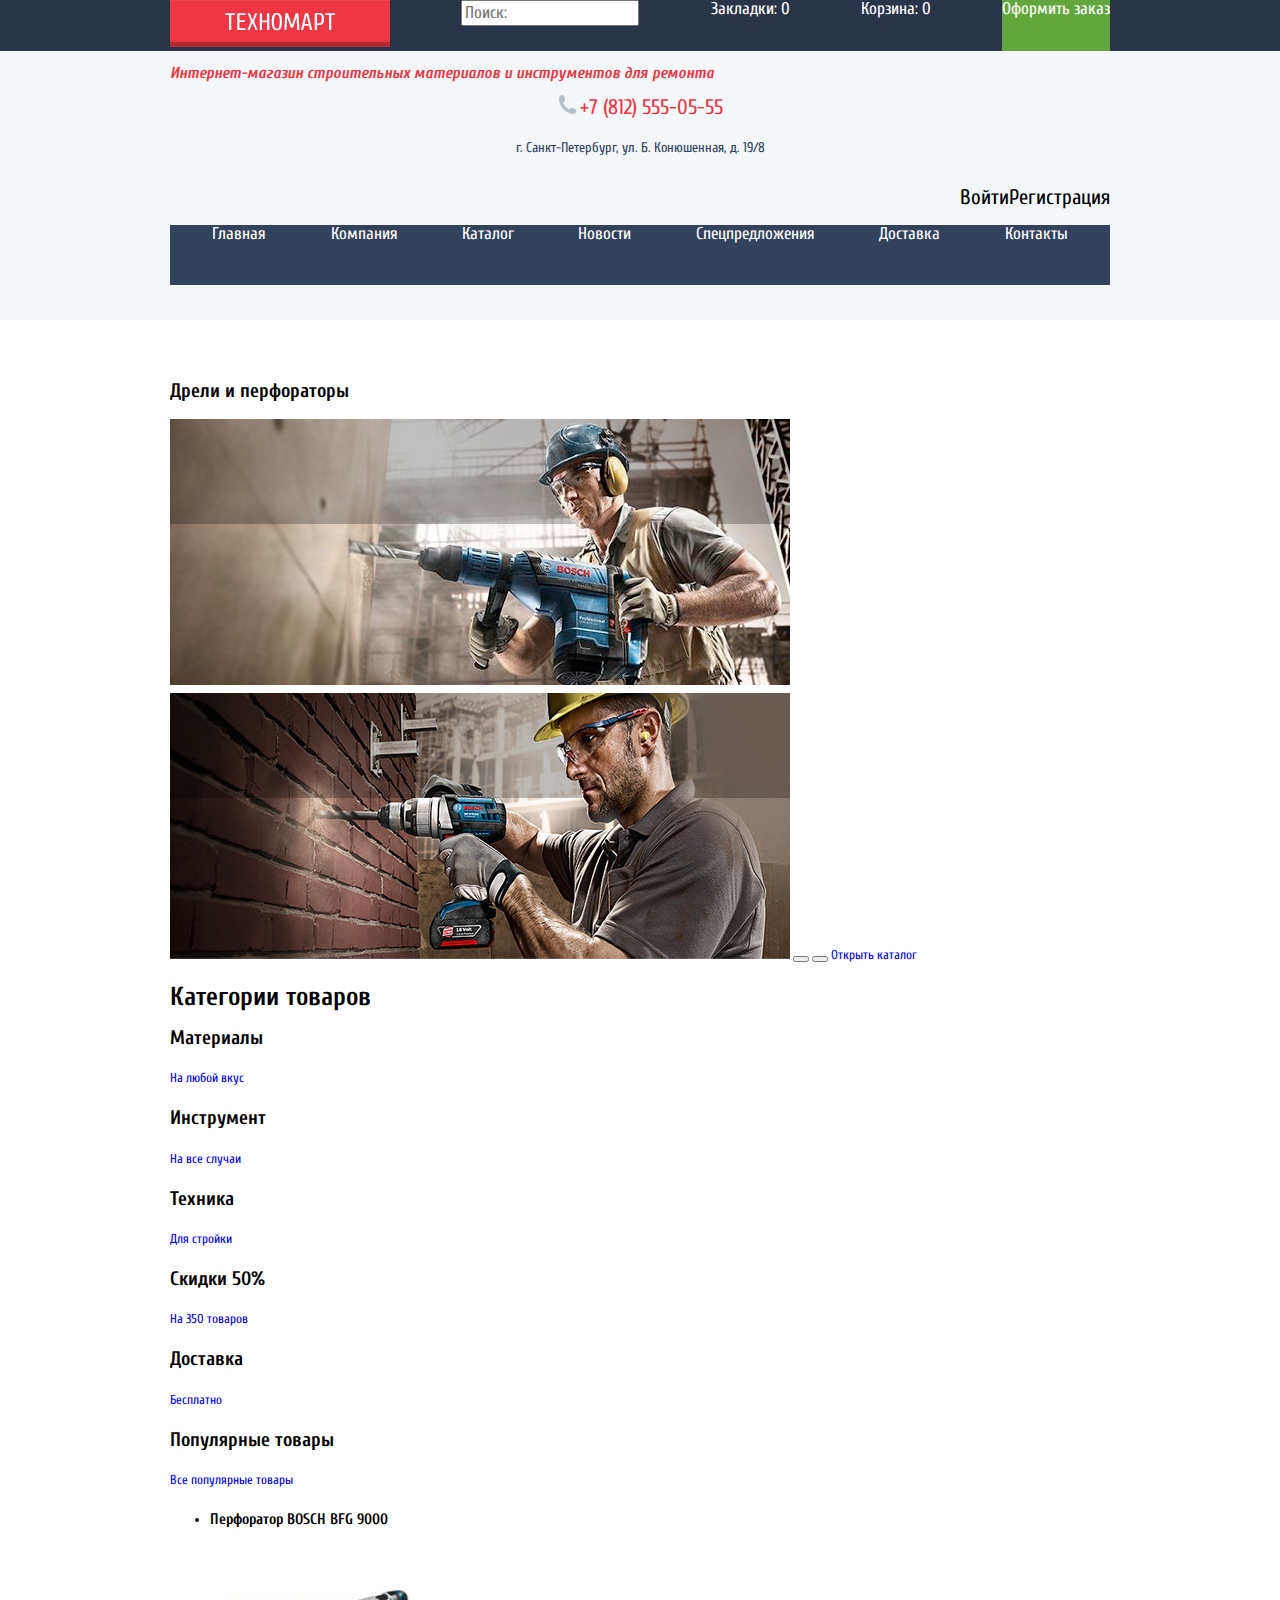
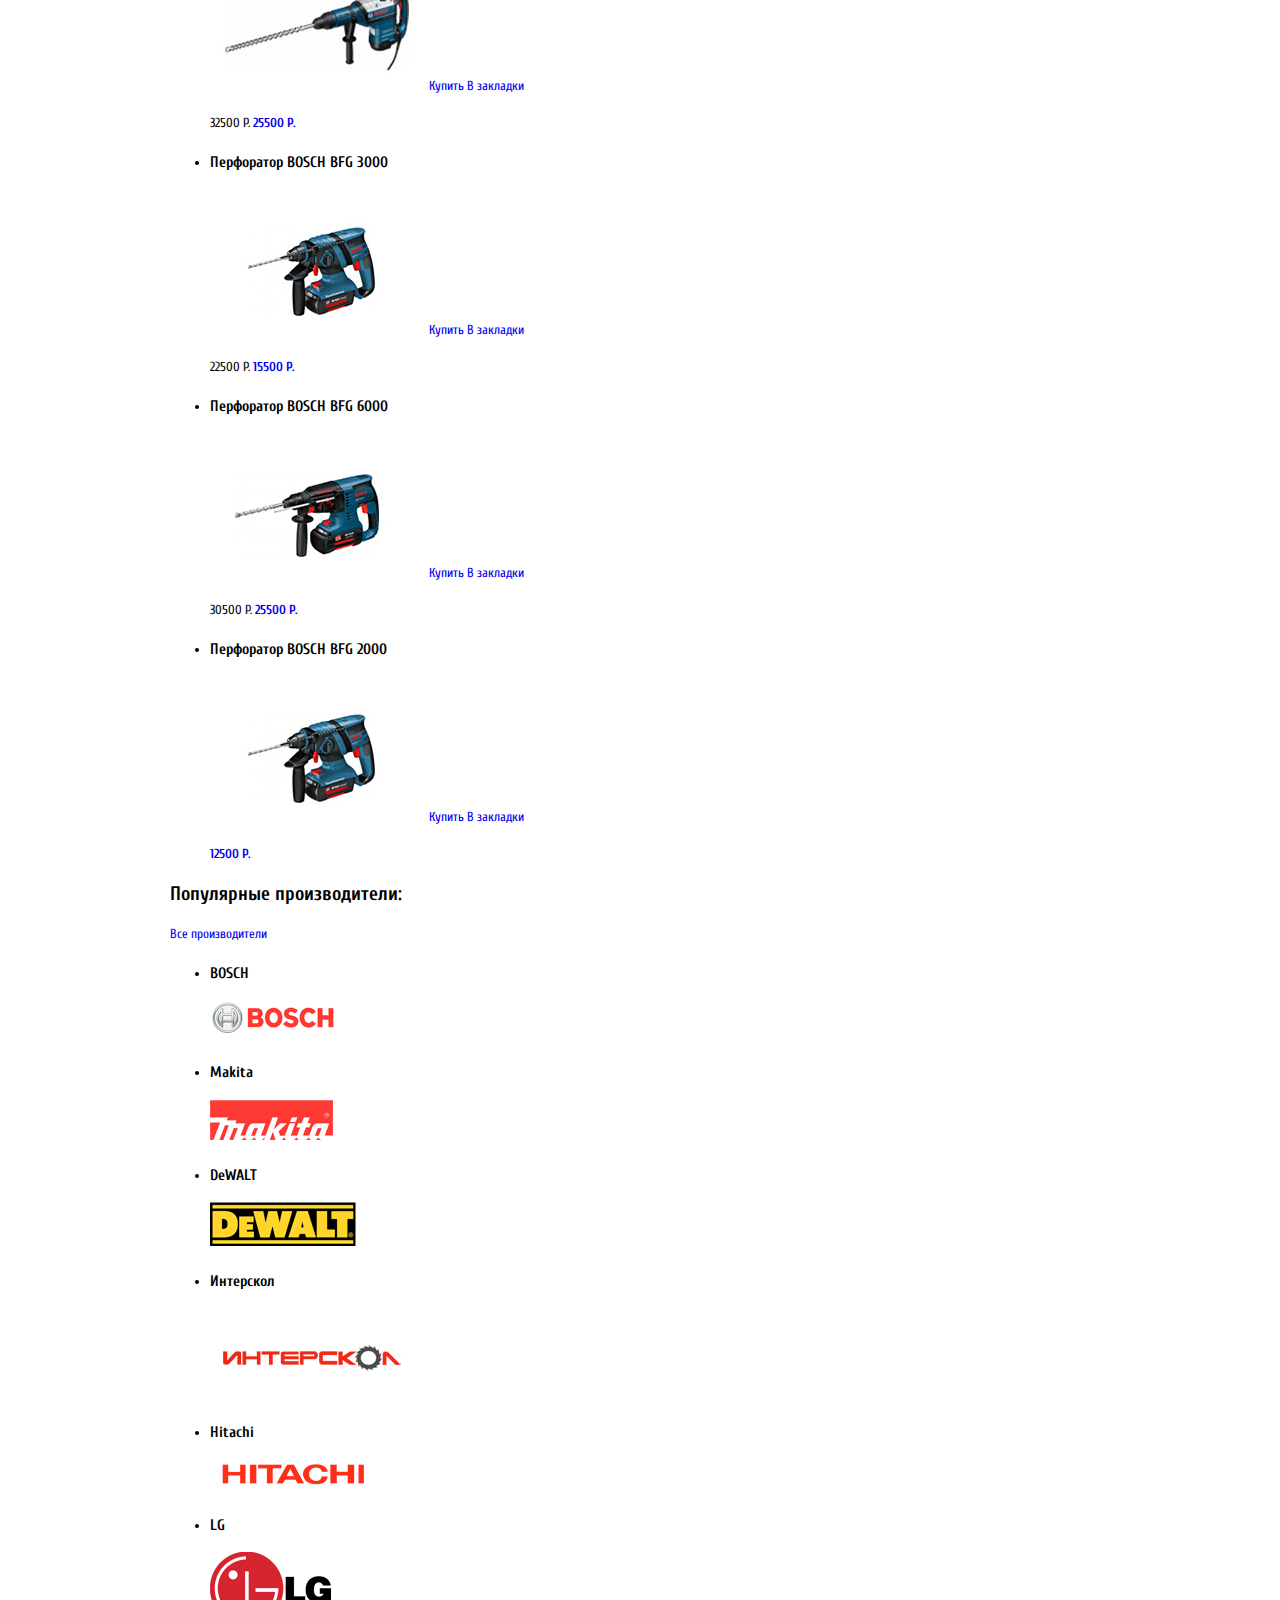
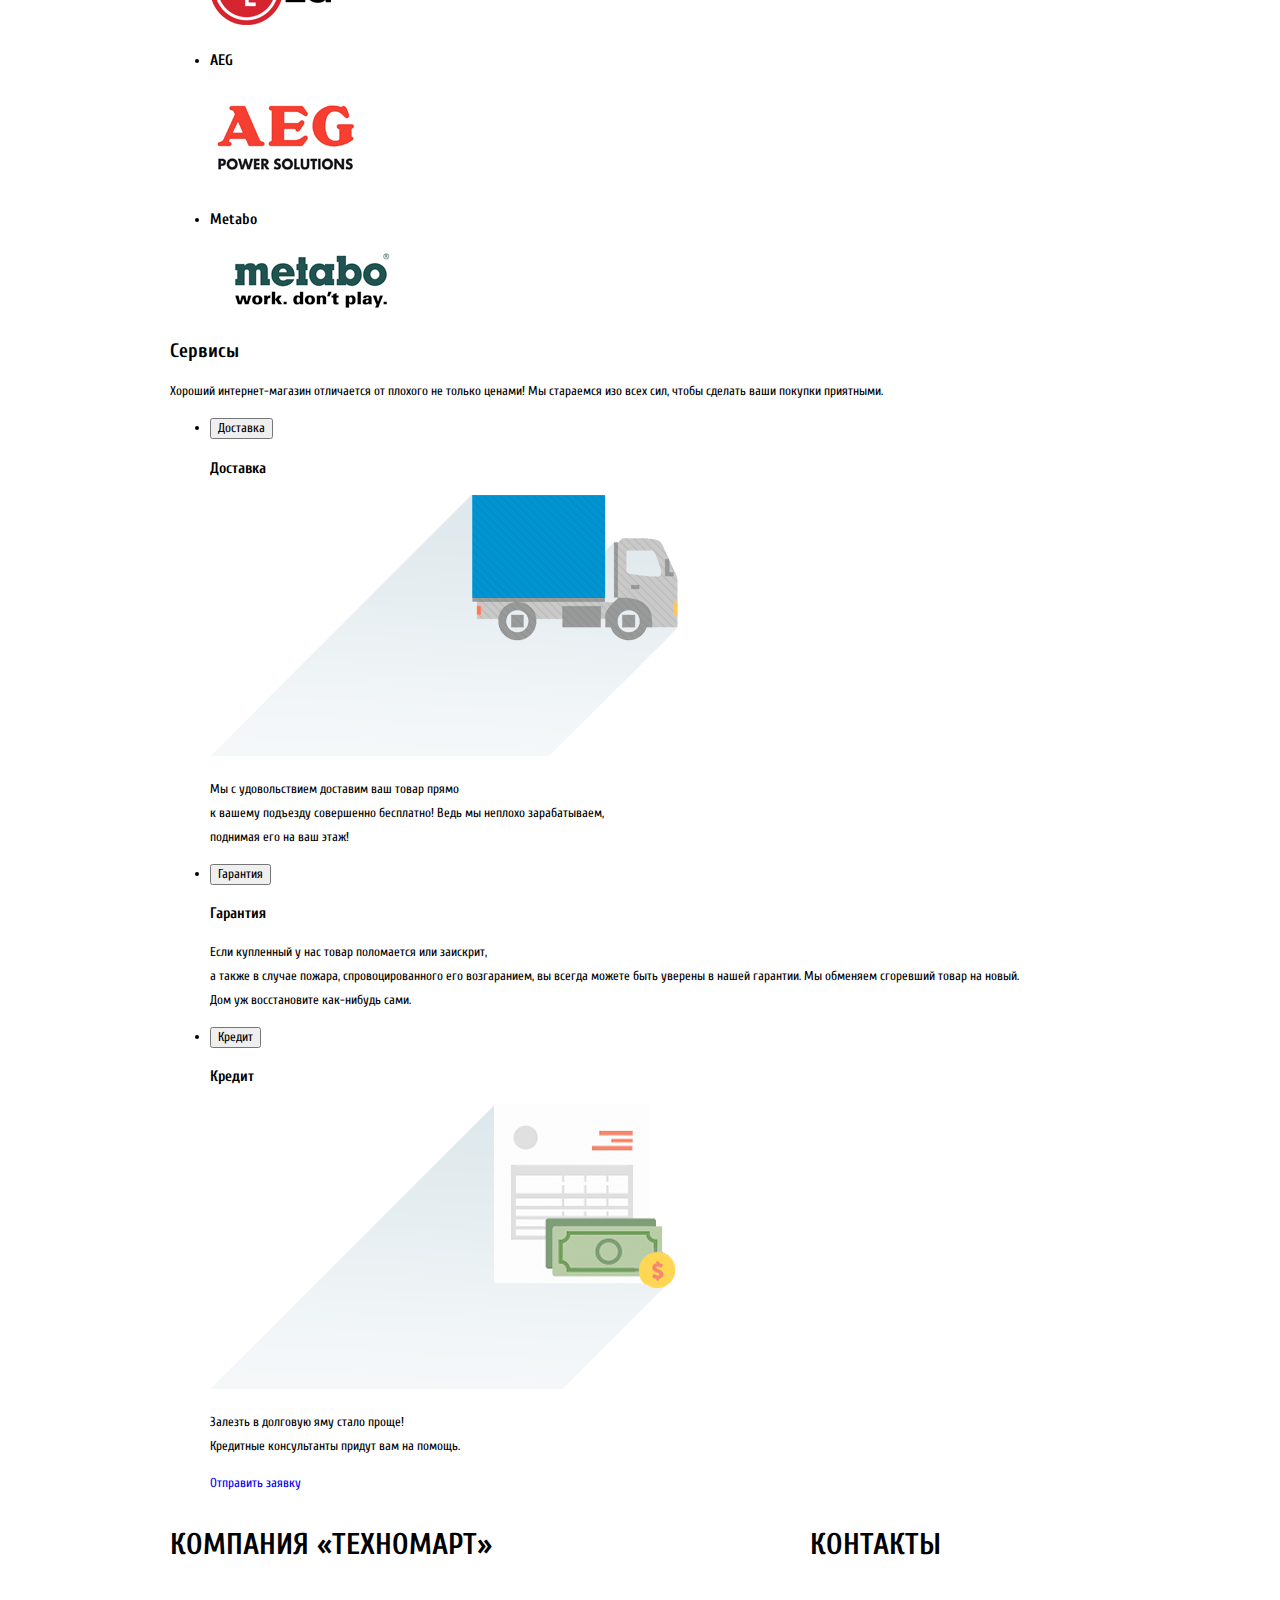
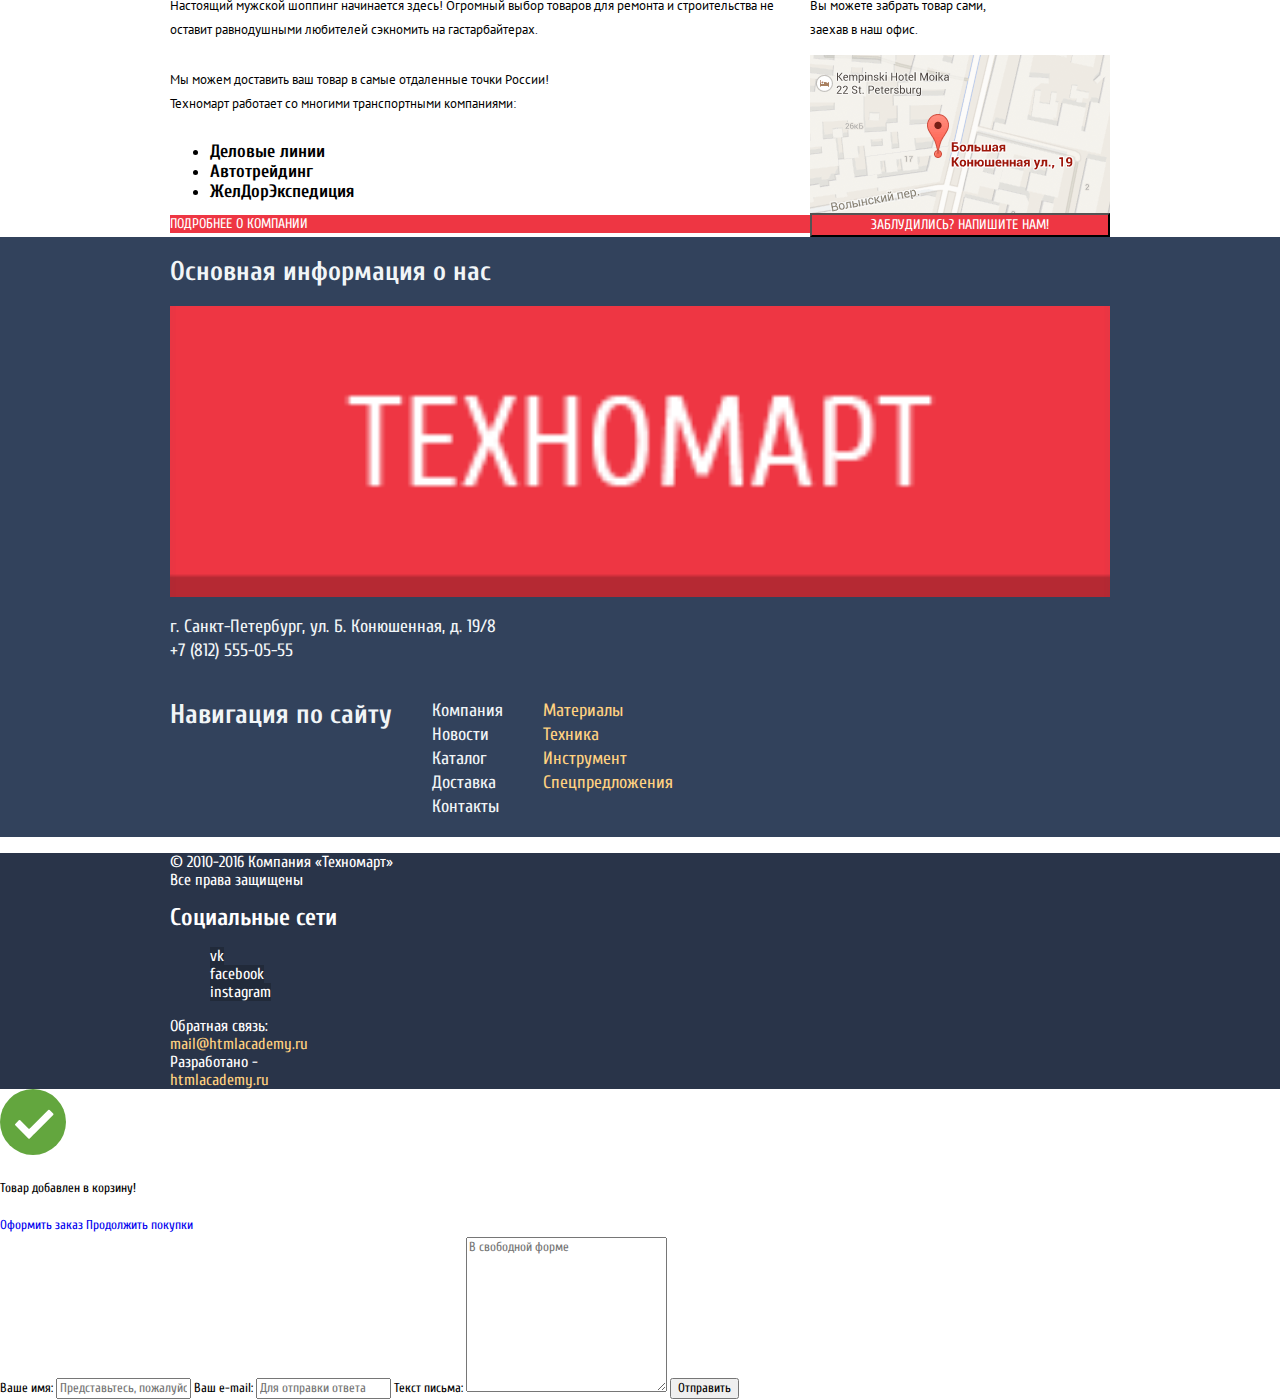
<file: index.html>
<!DOCTYPE html>
<html lang="ru">
  <head>
    <meta charset="utf-8">
    <title>Техномарт-строй магазин</title>
    <link href="https://fonts.googleapis.com/css?family=Cuprum:400,400i,700|PT+Sans:400,700&amp;subset=cyrillic" rel="stylesheet">
    <link href="css/normalize.css" rel="stylesheet">
    <link href="css/style.css" rel="stylesheet">
  </head>
  <body>
    <header class="main-header">
      <nav class="main-navigation">
        <div class="order-navigation-wrapper">
          <div class="container">
            <div class="order-navigation">
              <a class="main-header-logo">
                <img src="img/header-logo.jpg" alt="Логотип строй магазина «Техномарт»">
              </a>
              <div class="search">
                <form action="https://echo.htmlacademy.ru" method="get">
                  <input class="entry-field" type="search" name="search" placeholder="Поиск:" aria-label="Поиск по сайту">
                </form>
              </div>
              <a class="bookmarks" href="#bookmarks">Закладки: 0</a>
              <a class="basket empty-basket" href="#basket">Корзина: 0</a>
              <a class="checkout-open" href="#checkout">Оформить заказ</a>
            </div>
          </div>
        </div>
        <section class="user-navigation container">
          <h1 class="index-page-title">Интернет-магазин строительных материалов и инструментов для ремонта</h1>
          <div class="phone-number">
            <img src="img/icon-phone.svg" alt="Картинка телефона">
            <span class="tel">+7 (812) 555-05-55</span>
          </div>
          <p class="header-contacts">
            г. Санкт-Петербург, ул. Б. Конюшенная, д. 19/8
          </p>
          <ul class="login-form" aria-label="Ссылки для входа и регистрации">
            <li><a class="login" href="#login">Войти</a></li>
            <li><a class="registration" href="#registration">Регистрация</a></li>
          </ul>
        </section>
        <ul class="site-navigation container">
          <li><a href="index.html">Главная</a></li>
          <li><a href="company.html">Компания</a></li>
          <li><a href="catalog.html">Каталог</a></li>
          <li><a href="news.html">Новости</a></li>
          <li><a href="special-offers.html">Спецпредложения</a></li>
          <li><a href="delivery.html">Доставка</a></li>
          <li><a href="contacts.html">Контакты</a></li>
        </ul>
      </nav>
    </header>

    <main class="main-content-index container">
      <article class="drills-and-perforators">
        <h2 class="visually-hidden">Дрели и перфораторы</h2>
        <img src="img/slider1.jpg" alt="Фото с перфоратором">
        <img src="img/slider2.jpg" alt="Фото с дрелью">
        <button type="button" class="article-button article-button-next visually-hidden" aria-label="Следующий слайд"></button>
        <button type="button" class="article-button article-button-back visually-hidden" aria-label="Предыдущий слайд"></button>
        <a class="slider-to-catalog" href="catalog.html" aria-label="Ссылка для перехода в каталог">Открыть каталог</a>
      </article>
      <section class="categories">
        <h1 class="visually-hidden">Категории товаров</h1>
        <div class="materials new-category">
          <h2>Материалы</h2>
          <a class="link-to-materials" href="materials.html" aria-label="Ссылка на материалы">На любой вкус</a>
        </div>
        <div class="instruments">
          <h2>Инструмент</h2>
          <a class="link-to-instruments" href="instruments.html" aria-label="Ссылка на инструменты">На все случаи</a>
        </div>
        <div class="equipment">
          <h2>Техника</h2>
          <a class="link-to-equipment" href="equipment.html" aria-label="Ссылка на оборудование">Для стройки</a>
        </div>
        <div class="discounts">
          <h2>Скидки 50%</h2>
          <a class="link-to-discounts" href="discounts.html" aria-label="Ссылка на технику">На 350 товаров</a>
        </div>
        <div class="delivery">
          <h2>Доставка</h2>
          <a class="link-to-delivery" href="delivery.html" aria-label="Ссылка для доставки">Бесплатно</a>
        </div>
      </section>

      <section class="popular-goods">
        <h2>Популярные товары</h2>
        <a class="all-popular-goods" href="#popular-goods">Все популярные товары</a>
        <ul class="goods-list">
          <li class="goods-item">
            <h3>Перфоратор BOSCH BFG 9000</h3>
            <img src="img/bfg9000.jpg" alt="BFG 9000">
            <a class="to-basket" href="#buy">Купить</a>
            <a class="to-bookmarks" href="#bookmarks">В закладки</a>
            <p class="product-price">
              <span class="old-price">32500 Р.</span>
              <a class="buy-bfg9000" href="#bfg9000"><b>25500 Р.</b></a>
            </p>
          </li>
          <li class="goods-item">
            <h3>Перфоратор BOSCH BFG 3000</h3>
            <img src="img/bfg3000.jpg" alt="BFG 3000">
            <a class="to-basket" href="#buy">Купить</a>
            <a class="to-bookmarks" href="#bookmarks">В закладки</a>
            <p class="product-price">
              <span class="old-price">22500 Р.</span>
              <a class="buy-bfg3000" href="#bfg3000"><b>15500 Р.</b></a>
            </p>
          </li>
          <li class="goods-item">
            <h3>Перфоратор BOSCH BFG 6000</h3>
            <img src="img/bfg6000.jpg" alt="BFG 6000">
            <a class="to-basket" href="#buy">Купить</a>
            <a class="to-bookmarks" href="#bookmarks">В закладки</a>
            <p class="product-price">
              <span class="old-price">30500 Р.</span>
              <a class="buy-bfg6000" href="#bfg6000"><b>25500 Р.</b></a>
            </p>
          </li>
          <li class="goods-item new-item">
            <h3>Перфоратор BOSCH BFG 2000</h3>
            <img src="img/bfg2000.jpg" alt="BFG 2000">
            <a class="to-basket" href="#buy">Купить</a>
            <a class="to-bookmarks" href="#bookmarks">В закладки</a>
            <p class="product-price">
              <a class="buy-bfg2000" href="#bfg2000"><b>12500 Р.</b></a>
            </p>
          </li>
        </ul>
      </section>

      <section class="popular-firms">
        <h2>Популярные производители:</h2>
        <a class="all-firms" href="#popular-firms">Все производители</a>
        <ul class="popular-firms-list">
          <li class="popular-firms-item">
            <h3 class="visually-hidden">BOSCH</h3>
            <a href="#bosch">
              <img src="img/bosch.png" alt="bosch">
            </a>
          </li>
          <li class="popular-firms-item">
            <h3 class="visually-hidden">Makita</h3>
            <a href="#makita">
              <img src="img/Makita.png" alt="makita">
            </a>
          </li>
          <li class="popular-firms-item">
            <h3 class="visually-hidden">DeWALT</h3>
            <a href="#dewalt">
              <img src="img/DeWALT.png" alt="dewalt">
            </a>
          </li>
          <li class="popular-firms-item">
            <h3 class="visually-hidden">Интерскол</h3>
            <a href="#interscol">
              <img src="img/interscol.png" alt="interscol">
            </a>
          </li>
          <li class="popular-firms-item">
            <h3 class="visually-hidden">Hitachi</h3>
            <a href="#hitachi">
              <img src="img/Hitachi.png" alt="hitachi">
            </a>
          </li>
          <li class="popular-firms-item">
            <h3 class="visually-hidden">LG</h3>
            <a href="#lg">
              <img src="img/LG.png" alt="lg">
            </a>
          </li>
          <li class="popular-firms-item">
            <h3 class="visually-hidden">AEG</h3>
            <a href="#aeg">
              <img src="img/AEG.png" alt="aeg">
            </a>
          </li>
          <li class="popular-firms-item">
            <h3 class="visually-hidden">Metabo</h3>
            <a href="#metabo">
              <img src="img/Metabo.png" alt="metabo">
            </a>
          </li>
        </ul>
      </section>

      <section class="services">
        <h2>Сервисы</h2>
        <p>Хороший интернет-магазин отличается от плохого не только ценами!
          Мы стараемся изо всех сил, чтобы сделать ваши покупки приятными.
        </p>
        <ul class="service-list">
          <li>
            <button type="button" class="service-button button-for-delivery">Доставка</button>
            <h3>Доставка</h3>
            <img src="img/car.png" alt="delivery">
            <p>Мы с удовольствием доставим ваш товар прямо<br>
              к вашему подъезду совершенно бесплатно!
              Ведь мы неплохо зарабатываем,<br>
              поднимая его на ваш этаж!
            </p>
          </li>
          <li>
            <button type="button" class="service-button button-for-warranty">Гарантия</button>
            <h3>Гарантия</h3>
            <p>Если купленный у нас товар поломается или заискрит,<br>
              а также в случае пожара, спровоцированного его возгаранием,
              вы всегда можете быть уверены в нашей гарантии.
              Мы обменяем сгоревший товар на новый.<br>
              Дом уж восстановите как-нибудь сами.
            </p>
          </li>
          <li>
            <button type="button" class="service-button button-for-credit">Кредит</button>
            <h3>Кредит</h3>
            <img src="img/dollar.png" alt="credit">
            <p>Залезть в долговую яму стало проще!<br>
              Кредитные консультанты придут вам на помощь.
            </p>
            <a class="credit-application" href="credit.html" aria-label="Заявка на кредит">Отправить заявку</a>
          </li>
        </ul>
      </section>
      <div class="grouper">
        <section class="contacts">
          <h2 class="contacts-caption">Контакты</h2>
          <p>Вы можете забрать товар сами,<br>
            заехав в наш офис.</p>
          <img src="img/map.png" alt="г. Санкт-Петербург, ул. Б. Конюшенная, д. 19/8">
          <button type="button" class="opening-window-button">Заблудились? Напишите нам!</button>
        </section>
        <article class="about-us">
          <h2 class="about-us-caption">Компания «Техномарт»</h2>
          <p>Настоящий мужской шоппинг начинается здесь! Огромный выбор товаров для ремонта и
            строительства не оставит равнодушными любителей сэкномить на гастарбайтерах.</p>
          <p>Мы можем доставить ваш товар в самые отдаленные точки России!<br>
            Техномарт работает со многими транспортными компаниями:</p>
          <ul class="transport-companies">
            <li class="transport-company">Деловые линии</li>
            <li class="transport-company">Автотрейдинг</li>
            <li class="transport-company">ЖелДорЭкспедиция</li>
          </ul>
          <a class="more-info-about-us" href="about-us.html">Подробнее о компании</a>
        </article>
      </div>
    </main>

    <footer class="main-footer">
      <div class="footer-top footer-top-wrapper">
        <div class="container">
          <section class="info">
            <h2 class="visually-hidden">Основная информация о нас</h2>
            <img src="img/footer-logo.png" alt="Логотип строй магазина «Техномарт»">
            <p class="footer-contacts">
              г. Санкт-Петербург, ул. Б. Конюшенная, д. 19/8<br>
              +7 (812) 555-05-55
            </p>
          </section>
          <section class="footer-navigation">
            <h2 class="visually-hidden">Навигация по сайту</h2>
            <ul class="footer-navigation-list-1">
              <li><a href="company.html">Компания</a></li>
              <li><a href="news.html">Новости</a></li>
              <li><a href="catalog.html">Каталог</a></li>
              <li><a href="delivery.html">Доставка</a></li>
              <li><a href="contacts.html">Контакты</a></li>
            </ul>
            <ul class="footer-navigation-list-2">
              <li><a href="materials.html">Материалы</a></li>
              <li><a href="equipment.html">Техника</a></li>
              <li><a href="instruments.html">Инструмент</a></li>
              <li><a href="special-offers.html">Спецпредложения</a></li>
            </ul>
          </section>
        </div>
      </div>
      <div class="footer-bottom footer-bottom-wrapper">
        <div class="container">
          <div class="copyright">
            <p>
              © 2010-2016 Компания «Техномарт»<br>
              Все права защищены
            </p>
          </div>
          <section class="social-networks">
            <h2 class="visually-hidden">Социальные сети</h2>
            <ul class="social-networks-list">
              <li><a class="vk" href="https://vk.com">vk</a></li>
              <li><a class="facebook" href="https://www.facebook.com">facebook</a></li>
              <li><a class="instagram" href="https://www.instagram.com/">instagram</a></li>
            </ul>
          </section>
          <div class="feedback">
            Обратная связь:<br>
            <a class="feedback-link" href="mail@htmlacademy.ru">mail@htmlacademy.ru</a>
          </div>
          <div class="developer">
            Разработано -<br>
            <a class="developer-link" href="https://htmlacademy.ru/intensive/htmlcss">htmlacademy.ru</a>
          </div>
        </div>
      </div>
    </footer>
    <!--Первый popup-->
    <div class="product-added">
      <img src="img/icon-mark.svg" alt="Изображение в виде галочки">
      <p>Товар добавлен в корзину!</p>
      <a class="checkout checkout-inside" href="#checkout">Оформить заказ</a>
      <a class="continue-shopping" href="index.html">Продолжить покупки</a>
    </div>
    <div>
    <!--Второй popup, с картой-->
    </div>
    <!--Третий popup-->
    <div class="contact-us">
      <form class="opening-window-form" method="post" action="https://echo.htmlacademy.ru">
        <label for="name-field">Ваше имя:</label>
        <input class="input-field" type="text" name="Имя клиента" id="name-field" placeholder="Представьтесь, пожалуйста">
        <label for="email-field">Ваш e-mail:</label>
        <input class="input-field" type="email" name="email" id="email-field" placeholder="Для отправки ответа" aria-label="Введите ваш e-mail">
        <label for="about-you-field">Текст письма:</label>
        <textarea name="about-you" id="about-you-field" rows="10" cols="30" placeholder="В свободной форме" aria-label="Задайте интересующий вас вопрос"></textarea>
        <button type="submit" class="submit contact-us-submit" name="submit">Отправить</button>
      </form>
    </div>
  </body>
</html>
</file>
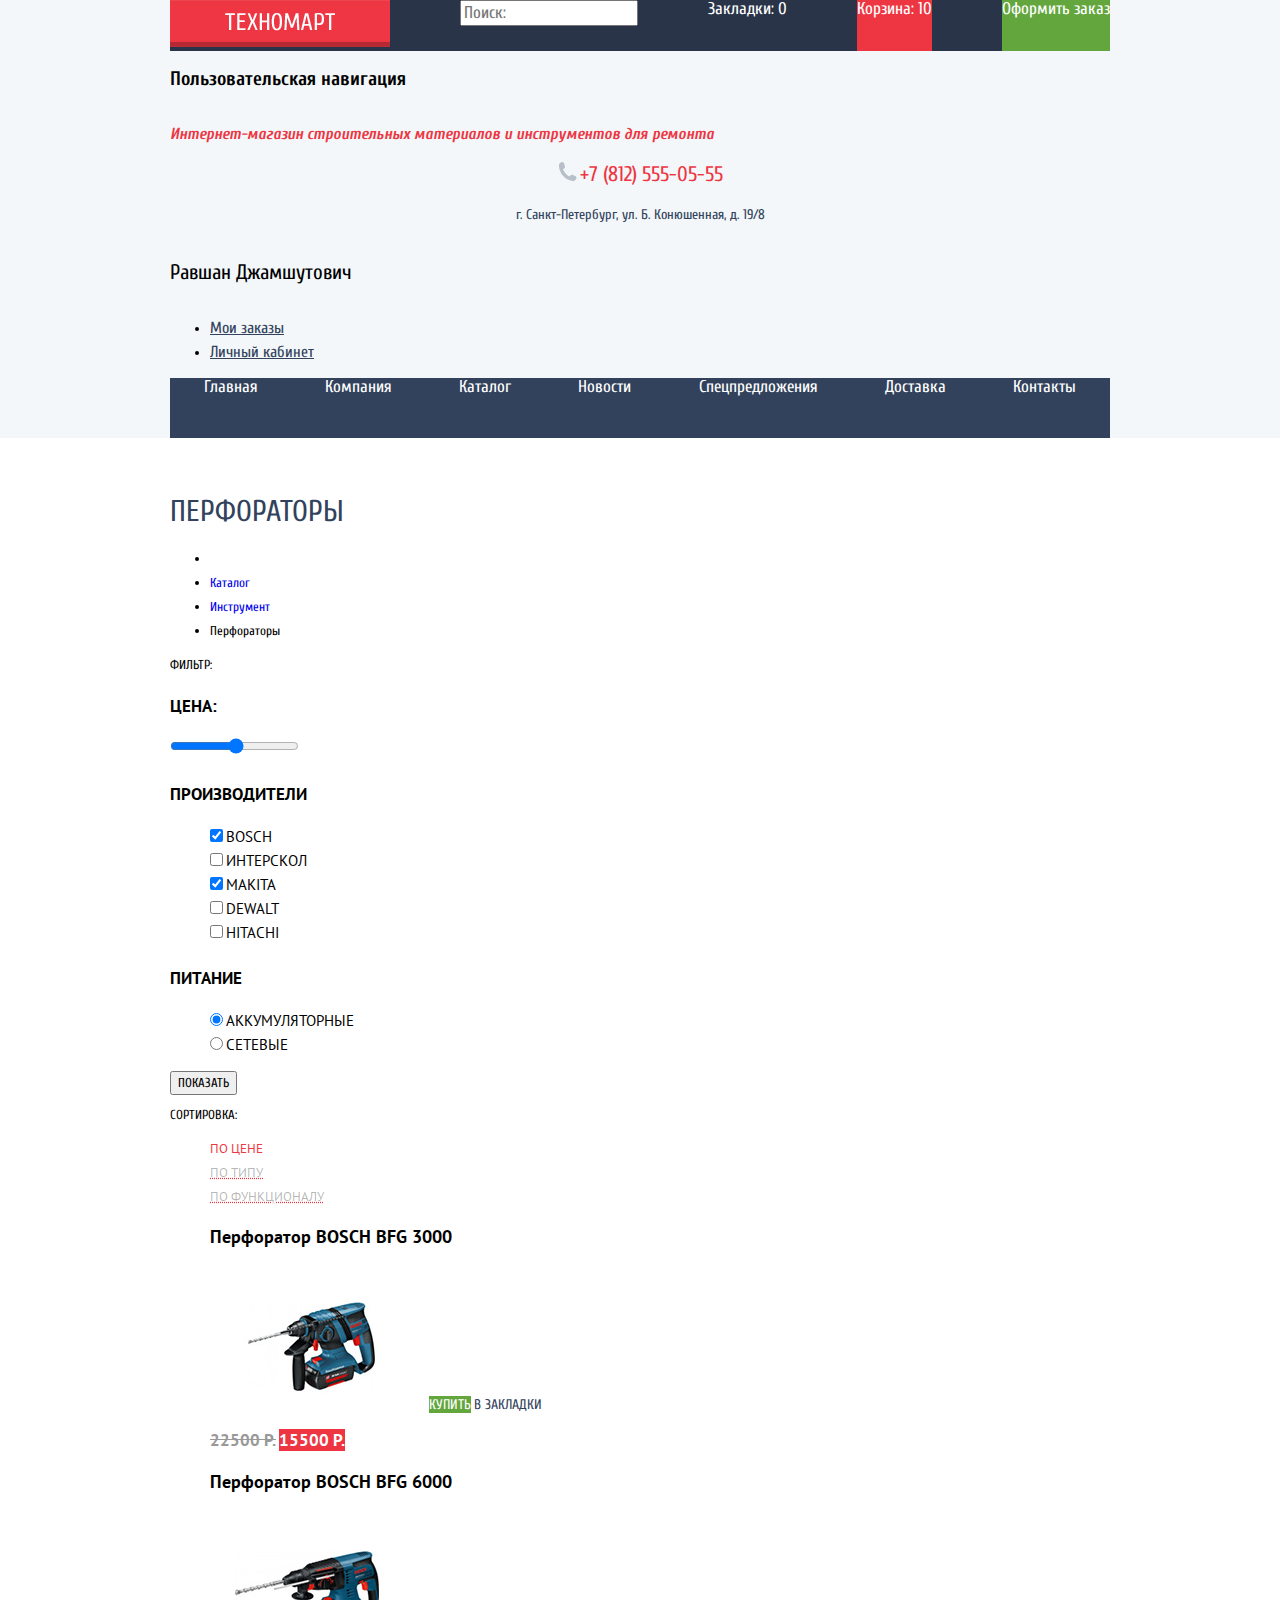
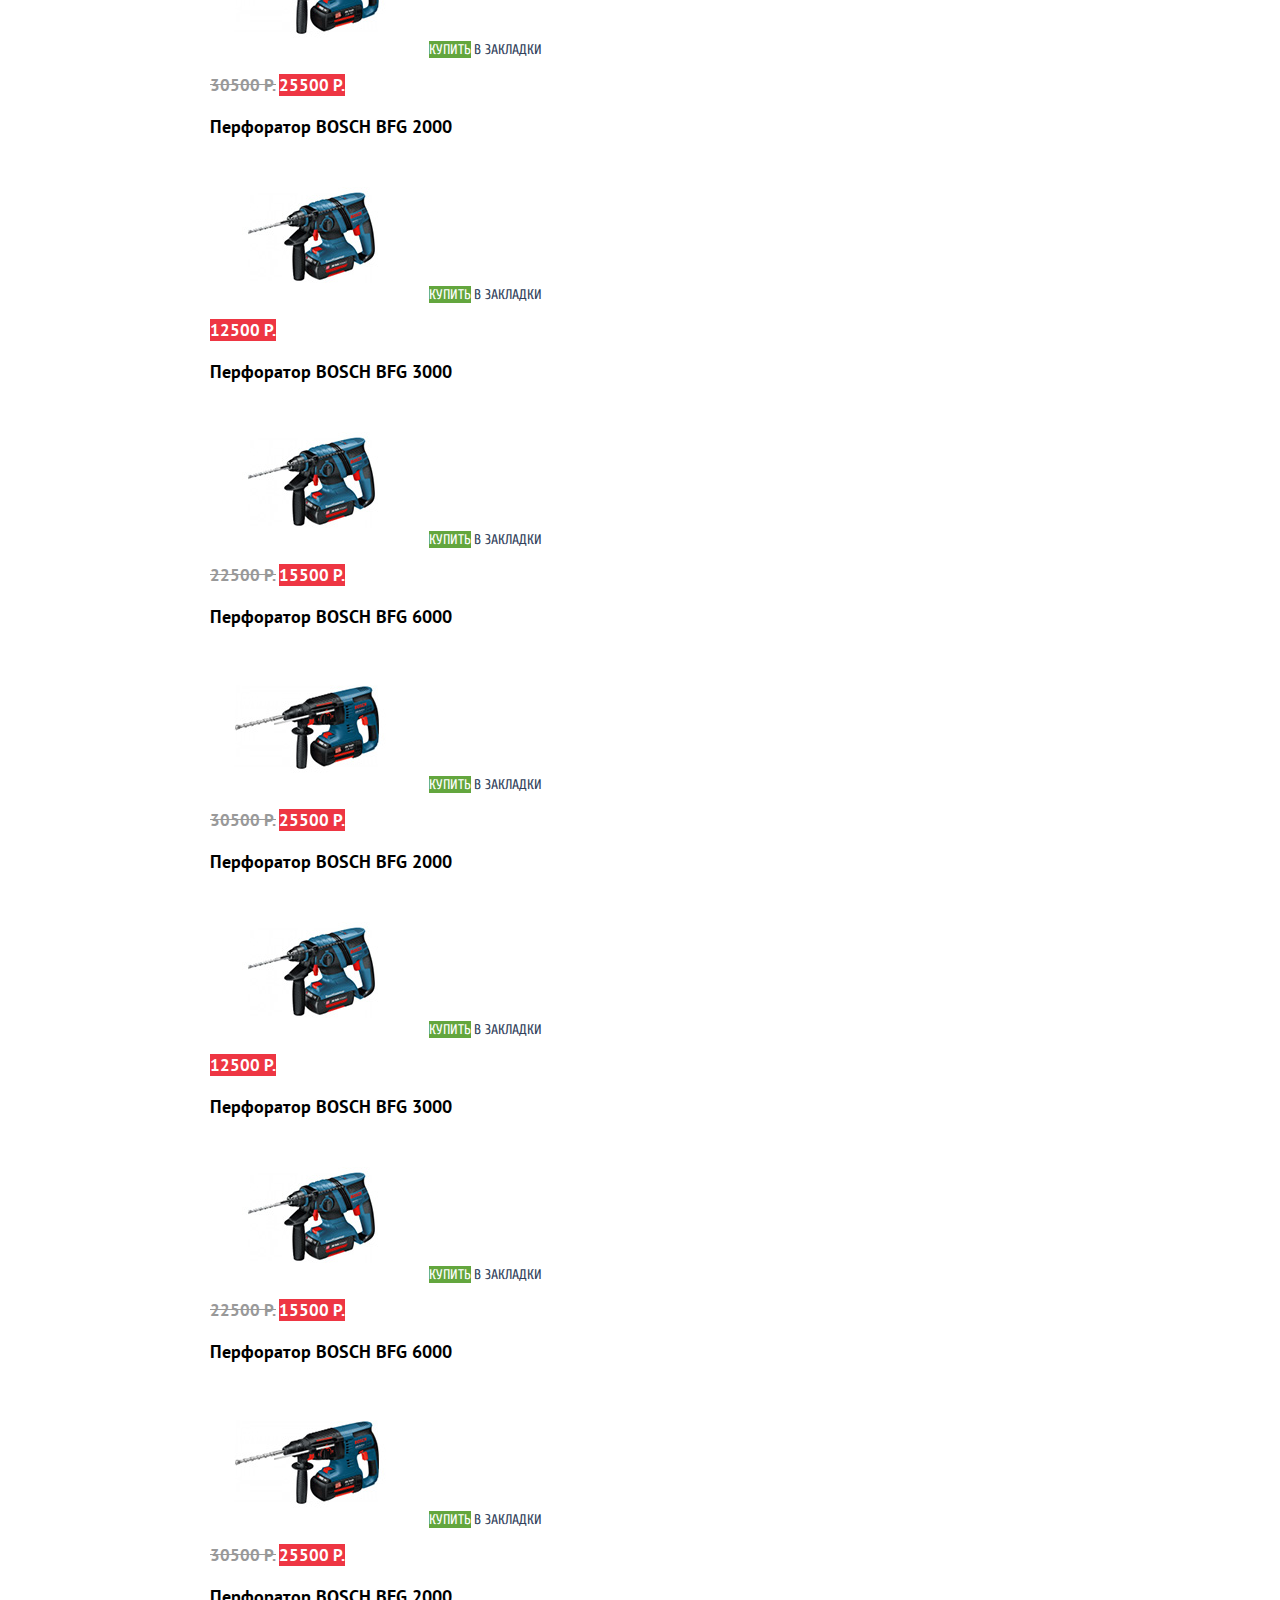
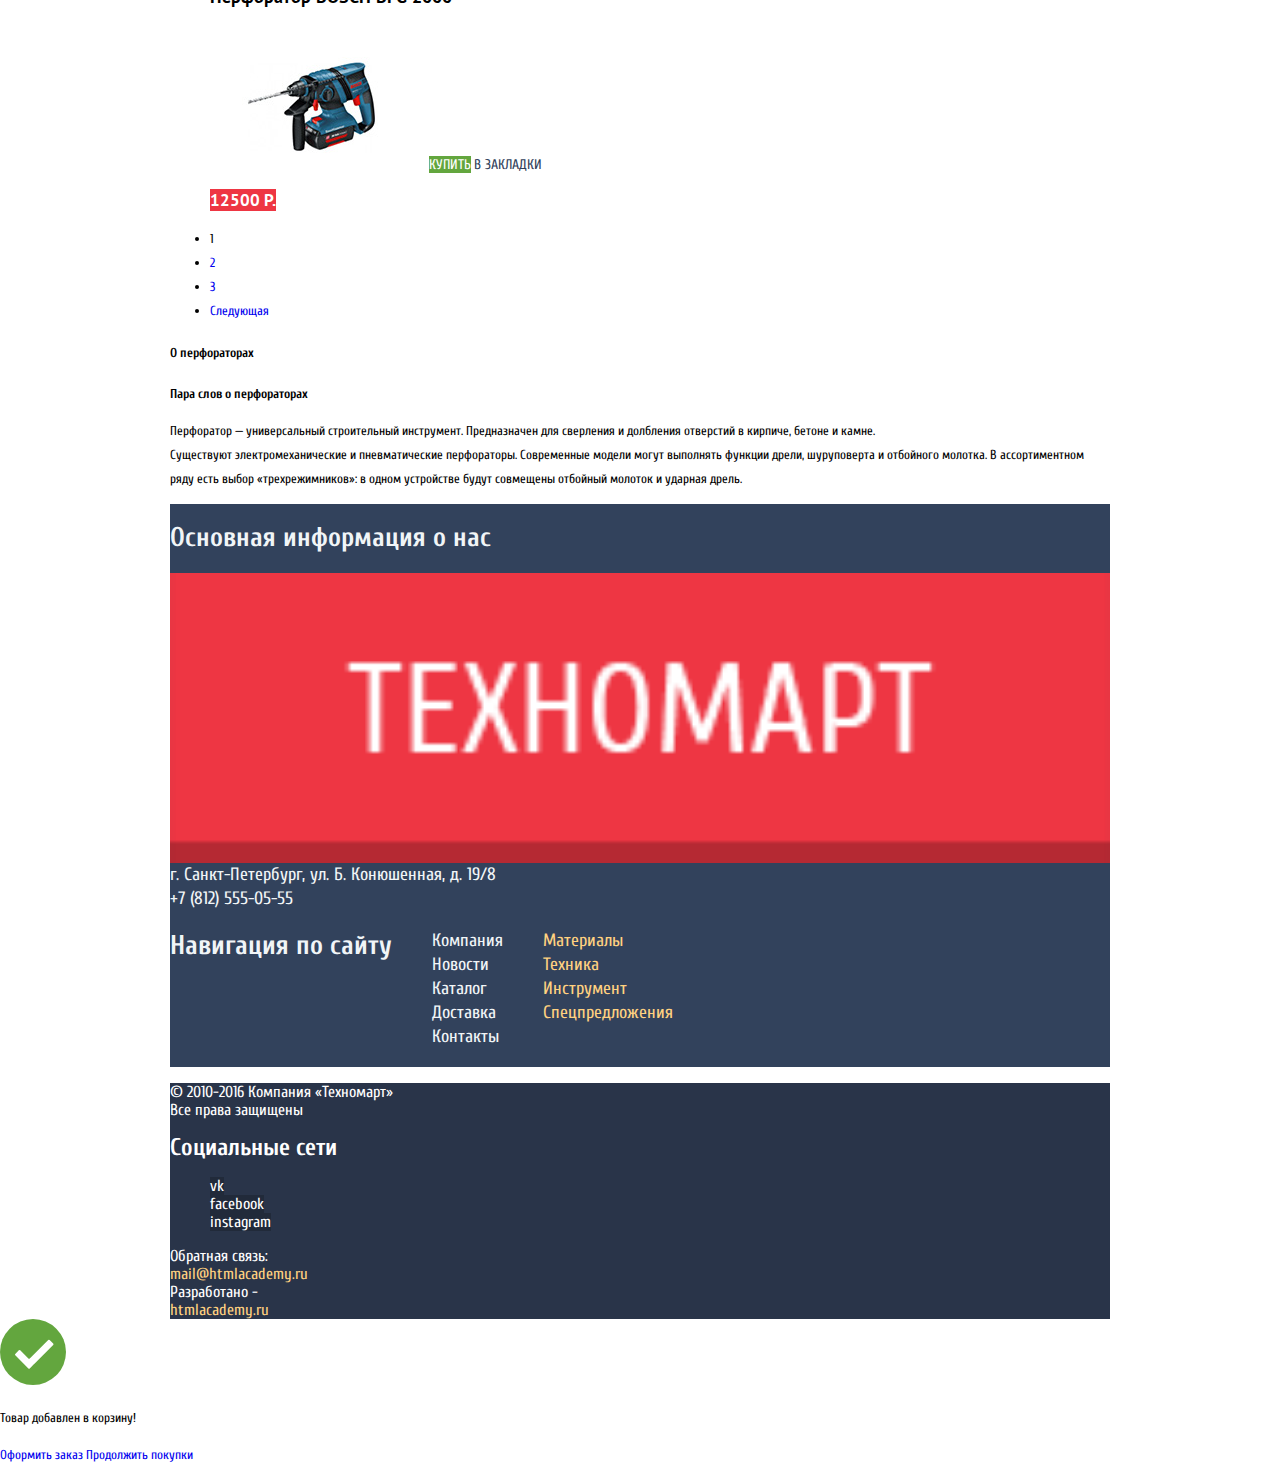
<file: catalog.html>
<!DOCTYPE html>
<html lang="ru">
  <head>
    <meta charset="utf-8">
    <title>Техномарт-строй магазин</title>
    <link href="https://fonts.googleapis.com/css?family=Cuprum:400,400i,700|PT+Sans:400,700&amp;subset=cyrillic" rel="stylesheet">
    <link href="css/normalize.css" rel="stylesheet">
    <link href="css/style.css" rel="stylesheet">
  </head>
  <body>
    <header class="main-header">
      <nav class="main-navigation container">
        <div class="order-navigation">
          <a class="main-header-logo" href="index.html">
            <img src="img/header-logo.jpg" alt="Логотип строй магазина «Техномарт»">
          </a>
          <div class="search">
            <form action="https://echo.htmlacademy.ru" method="get">
              <input class="entry-field" type="search" name="search" placeholder="Поиск:" aria-label="Поиск по сайту">
            </form>
          </div>
          <a class="bookmarks" href="#bookmarks">Закладки: 0</a>
          <a class="basket full-basket" href="#basket">Корзина: 10</a>
          <a class="checkout-open" href="#checkout">Оформить заказ</a>
        </div>
        <section class="user-navigation">
          <h2 class="visually-hidden">Пользовательская навигация</h2>
          <p class="store-type">Интернет-магазин строительных материалов и инструментов для ремонта</p>
          <div class="phone-number">
            <img src="img/icon-phone.svg" alt="Картинка телефона">
            <span class="tel">+7 (812) 555-05-55</span>
          </div>
          <p class="header-contacts">
            г. Санкт-Петербург, ул. Б. Конюшенная, д. 19/8
          </p>
          <div class="authorized-user">
            <p>Равшан Джамшутович</p>
            <a class="logout" href="#" aria-label="Выйти из личного кабинета"></a>
          </div>
          <ul class="authorized-user-menu">
            <li><a class="my-orders" href="my-orders.html">Мои заказы</a></li>
            <li><a class="personal-area" href="personal-area.html">Личный кабинет</a></li>
          </ul>
        </section>
        <ul class="site-navigation">
          <li><a href="index.html">Главная</a></li>
          <li><a href="company.html">Компания</a></li>
          <li><a href="catalog.html">Каталог</a></li>
          <li><a href="news.html">Новости</a></li>
          <li><a href="special-offers.html">Спецпредложения</a></li>
          <li><a href="delivery.html">Доставка</a></li>
          <li><a href="contacts.html">Контакты</a></li>
        </ul>
      </nav>
    </header>

    <main class="main-content container">
      <h1 class="catalog-page-title">Перфораторы</h1>
      <ul class="breadcrumbs">
        <li><a class="breadcrumbs-home" href="index.html" aria-label="Ссылка на главную страницу"></a></li>
        <li><a href="catalog.html">Каталог</a></li>
        <li><a href="instruments.html">Инструмент</a></li>
        <li><a class="breadcrumbs-active">Перфораторы</a></li>
      </ul>
      <section class="filter">
        <form action="https://echo.htmlacademy.ru" method="post" oninput="sum.value=price_range.value">
          <h2 class="filter-title">Фильтр:</h2>
          <div class="price-filter">
            <label for="price_range"><h3>Цена:</h3></label>
            <input type="range" name="price" id="price_range" min="0" max="35000" step="1000">
            <output name="sum"></output>
          </div>
          <div class="firms-filter">
            <h3>Производители</h3>
            <ul class="firms-filter-list">
              <li>
                <input type="checkbox" class="visually-hidden" name="bosch" id="bosch-label" checked>
                <label for="bosch-label">Bosch</label>
              </li>
              <li>
                <input type="checkbox" class="visually-hidden" name="interscol" id="interscol-label">
                <label for="interscol-label">Интерскол</label>
              </li>
              <li>
                <input type="checkbox" class="visually-hidden" name="makita" id="makita-label" checked>
                <label for="makita-label">Makita</label>
              </li>
              <li>
                <input type="checkbox" class="visually-hidden" name="dewalt" id="dewalt-label">
                <label for="dewalt-label">Dewalt</label>
              </li>
              <li>
                <input type="checkbox" class="visually-hidden" name="hitachi" id="hitachi-label">
                <label for="hitachi-label">Hitachi</label>
              </li>
            </ul>
          </div>
          <div class="powered-puncher-filter">
            <h3>Питание</h3>
            <ul class="powered-puncher-filter-list">
              <li>
                <input type="radio" class="visually-hidden" name="powered-puncher-filter-item" value="accumulator-type" id="accumulator-label" checked>
                <label for="accumulator-label">Аккумуляторные</label>
              </li>
              <li>
                <input type="radio" class="visually-hidden" name="powered-puncher-filter-item" value="network-type" id="network-label">
                <label for="network-label">Сетевые</label>
              </li>
            </ul>
          </div>
          <button type="submit" class="show-result" name="show-result">Показать</button>
        </form>
      </section>
      <section class="catalog">
        <div class="sorting">
          <h2 class="sorting-title">Сортировка:</h2>
          <ul class="sorting-list">
            <li><a class="sort-type by-price-active" href="#by-price">По цене</a></li>
            <li><a class="sort-type by-type" href="#by-type">По типу</a></li>
            <li><a class="sort-type by-functional" href="#by-functional">По функционалу</a></li>
            <li><a class="sorting-up-active" aria-label="Сортировать по возрастанию"></a></li>
            <li><a class="sorting-down" href="#sorting-down" aria-label="Сортировать по убыванию"></a></li>
          </ul>
        </div>
        <ul class="puncher-list">
          <li class="puncher-item">
            <h3>Перфоратор BOSCH BFG 3000</h3>
            <img src="img/bfg3000.jpg" alt="BFG 3000">
            <a class="to-basket" href="#buy">Купить</a>
            <a class="to-bookmarks" href="#bookmarks">В закладки</a>
            <p class="product-price">
              <span class="old-price">22500 Р.</span>
              <a class="new-price buy-bfg3000" href="#bfg3000"><b>15500 Р.</b></a>
            </p>
          </li>
          <li class="puncher-item">
            <h3>Перфоратор BOSCH BFG 6000</h3>
            <img src="img/bfg6000.jpg" alt="BFG 6000">
            <a class="to-basket" href="#buy">Купить</a>
            <a class="to-bookmarks" href="#bookmarks">В закладки</a>
            <p class="product-price">
              <span class="old-price">30500 Р.</span>
              <a class="new-price buy-bfg6000" href="#bfg6000"><b>25500 Р.</b></a>
            </p>
          </li>
          <li class="puncher-item new-item">
            <h3>Перфоратор BOSCH BFG 2000</h3>
            <img src="img/bfg2000.jpg" alt="BFG 2000">
            <a class="to-basket" href="#buy">Купить</a>
            <a class="to-bookmarks" href="#bookmarks">В закладки</a>
            <p class="product-price">
              <a class="new-price buy-bfg2000" href="#bfg2000"><b>12500 Р.</b></a>
            </p>
          </li>
          <li class="puncher-item">
            <h3>Перфоратор BOSCH BFG 3000</h3>
            <img src="img/bfg3000.jpg" alt="BFG 3000">
            <a class="to-basket" href="#buy">Купить</a>
            <a class="to-bookmarks" href="#bookmarks">В закладки</a>
            <p class="product-price">
              <span class="old-price">22500 Р.</span>
              <a class="new-price buy-bfg3000" href="#bfg3000"><b>15500 Р.</b></a>
            </p>
          </li>
          <li class="puncher-item new-item">
            <h3>Перфоратор BOSCH BFG 6000</h3>
            <img src="img/bfg6000.jpg" alt="BFG 6000">
            <a class="to-basket" href="#buy">Купить</a>
            <a class="to-bookmarks" href="#bookmarks">В закладки</a>
            <p class="product-price">
              <span class="old-price">30500 Р.</span>
              <a class="new-price buy-bfg6000" href="#bfg6000"><b>25500 Р.</b></a>
            </p>
          </li>
          <li class="puncher-item">
            <h3>Перфоратор BOSCH BFG 2000</h3>
            <img src="img/bfg2000.jpg" alt="BFG 2000">
            <a class="to-basket" href="#buy">Купить</a>
            <a class="to-bookmarks" href="#bookmarks">В закладки</a>
            <p class="product-price">
              <a class="new-price buy-bfg2000" href="#bfg2000"><b>12500 Р.</b></a>
            </p>
          </li>
          <li class="puncher-item new-item">
            <h3>Перфоратор BOSCH BFG 3000</h3>
            <img src="img/bfg3000.jpg" alt="BFG 3000">
            <a class="to-basket" href="#buy">Купить</a>
            <a class="to-bookmarks" href="#bookmarks">В закладки</a>
            <p class="product-price">
              <span class="old-price">22500 Р.</span>
              <a class="new-price buy-bfg3000" href="#bfg3000"><b>15500 Р.</b></a>
            </p>
          </li>
          <li class="puncher-item">
            <h3>Перфоратор BOSCH BFG 6000</h3>
            <img src="img/bfg6000.jpg" alt="BFG 6000">
            <a class="to-basket" href="#buy">Купить</a>
            <a class="to-bookmarks" href="#bookmarks">В закладки</a>
            <p class="product-price">
              <span class="old-price">30500 Р.</span>
              <a class="new-price buy-bfg6000" href="#bfg6000"><b>25500 Р.</b></a>
            </p>
          </li>
          <li class="puncher-item">
            <h3>Перфоратор BOSCH BFG 2000</h3>
            <img src="img/bfg2000.jpg" alt="BFG 2000">
            <a class="to-basket" href="#buy">Купить</a>
            <a class="to-bookmarks" href="#bookmarks">В закладки</a>
            <p class="product-price">
              <a class="new-price buy-bfg2000" href="#bfg2000"><b>12500 Р.</b></a>
            </p>
          </li>
        </ul>
        <ul class="pages">
          <li><a class="page-1 active-page">1</a></li>
          <li><a class="page-2" href="#page-2">2</a></li>
          <li><a class="page-3" href="#page-3">3</a></li>
          <li><a class="next" href="#next-page">Следующая</a></li>
        </ul>
      </section>
      <article class="about-punchers">
        <h4 class="visually-hidden">О перфораторах</h4>
        <b>Пара слов о перфораторах</b>
        <p>Перфоратор — универсальный строительный инструмент.
           Предназначен для сверления и долбления отверстий в кирпиче, бетоне и камне.<br>
           Существуют электромеханические и пневматические перфораторы.
           Современные модели могут выполнять функции дрели, шуруповерта и отбойного молотка.
           В ассортиментном ряду есть выбор «трехрежимников»: в одном устройстве будут совмещены отбойный молоток и ударная дрель.
        </p>
      </article>
    </main>

    <footer class="main-footer container">
      <div class="footer-top">
        <section class="info">
          <h2 class="visually-hidden">Основная информация о нас</h2>
          <img src="img/footer-logo.png" alt="Логотип строй магазина «Техномарт»">
          г. Санкт-Петербург, ул. Б. Конюшенная, д. 19/8<br>
          +7 (812) 555-05-55
        </section>
        <section class="footer-navigation">
          <h2 class="visually-hidden">Навигация по сайту</h2>
          <ul class="footer-navigation-list-1">
            <li><a href="company.html">Компания</a></li>
            <li><a href="news.html">Новости</a></li>
            <li><a href="catalog.html">Каталог</a></li>
            <li><a href="delivery.html">Доставка</a></li>
            <li><a href="contacts.html">Контакты</a></li>
          </ul>
          <ul class="footer-navigation-list-2">
            <li><a href="materials.html">Материалы</a></li>
            <li><a href="equipment.html">Техника</a></li>
            <li><a href="instruments.html">Инструмент</a></li>
            <li><a href="special-offers.html">Спецпредложения</a></li>
          </ul>
        </section>
      </div>
      <div class="footer-bottom">
        <div class="copyright">
          <p>
            © 2010-2016 Компания «Техномарт»<br>
            Все права защищены
          </p>
        </div>
        <section class="social-networks">
          <h2 class="visually-hidden">Социальные сети</h2>
          <ul class="social-networks-list">
            <li><a class="vk" href="https://vk.com">vk</a></li>
            <li><a class="facebook" href="https://www.facebook.com">facebook</a></li>
            <li><a class="instagram" href="https://www.instagram.com/">instagram</a></li>
          </ul>
        </section>
        <div class="feedback">
          Обратная связь:<br>
          <a class="feedback-link" href="mail@htmlacademy.ru">mail@htmlacademy.ru</a>
        </div>
        <div class="developer">
          Разработано -<br>
          <a class="developer-link" href="https://htmlacademy.ru/intensive/htmlcss">htmlacademy.ru</a>
        </div>
      </div>
    </footer>
    <div class="product-added">
      <img src="img/icon-mark.svg" alt="Изображение в виде галочки">
      <p>Товар добавлен в корзину!</p>
      <a class="checkout checkout-inside" href="#checkout">Оформить заказ</a>
      <a class="continue-shopping" href="catalog.html">Продолжить покупки</a>
    </div>
  </body>
</html>
</file>
<file: css/style.css>
body {
  margin: 0;
  padding: 0;

  font-family: "Cuprum", "Arial", sans-serif;
  font-size: 13px;
  line-height: 24px;
  font-weight: 400;
  color: #000000;

  background-color: #ffffff;
}

a {
  text-decoration: none;
}

.main-header-logo:hover {
  background-color: #ca2c37;
}

.main-header-logo:active {
  background-color: #ba2732;
}

.order-navigation {
  font-size: 17px;
  line-height: 18px;
  font-weight: 400;
  color: #ffffff;
  background-color: #293449;
}




.full-basket {
  background-color: #ee3643;
}

.full-basket:hover {
  background-color: #161d29;
}

.full-basket:active {
  background-color: #161d29;
  opacity: 0.5;
}

.checkout-open {
  background-color: #63a63e;
}

.order-navigation a,
.site-navigation a {
  color: #ffffff;
}


.login-form,
.site-navigation,
.footer-navigation-list-1,
.footer-navigation-list-2,
.social-networks-list {
  list-style: none;
}


.entry-field:hover,
.bookmarks:hover,
.empty-basket:hover {
  background-color: #212a3a;
}

.checkout-open:hover {
  background-color: #5fbb2d;
}

.bookmarks:active,
.empty-basket:active {
  opacity: 0.6;
  background-color: #161d29;
}

.checkout-open:active {
  background-color: #518534;
  opacity: 0.5;
}

.entry-field:focus {
  background-color: #ffffff;
  color: #262626;
}


.index-page-title,
.store-type {
  font-size: 16px;
  font-style: italic;
  font-weight: 700;
  line-height: 23px;
  color: #ee3643;
}


.phone-number .tel {
  font-size: 21px;
  font-weight: 400;
  line-height: 21px;
  color: #ee3643;
}

.header-contacts {
  font-size: 14px;
  font-weight: 400;
  line-height: 24px;
  color: #32425c;
}


.login-form a,
.authorized-user p {
  font-size: 21px;
  font-weight: 400;
  line-height: 21px;
  color: #000000;
}

.login-form a:hover {
  color: #ee3643;
}

.login-form a:active {
  color: #000000;
  opacity: 0.3;
}

.authorized-user p:active {
  opacity: 0.3;
}

.authorized-user-menu a {
  font-size: 16px;
  font-weight: 400;
  line-height: 18px;
  text-decoration: underline;
  color: #32425c;
}

.authorized-user-menu a:hover {
  color: #ee3643;
}

.authorized-user-menu a:active {
  color: #32425c;
  opacity: 0.3;
}

.site-navigation {
  font-size: 17px;
  font-weight: 400;
  line-height: 17px;
  background-color: #32425c;
}

.site-navigation a:hover {
  background-color: #293449;
}

.site-navigation a:active {
  background-color: #1d2739;
  opacity: 0.5
}

.catalog-container {
  color: #000000;
}

.firms-filter-list,
.powered-puncher-filter-list,
.sorting-list,
.puncher-list {
  list-style: none;
}

.catalog-page-title {
  font-size: 30px;
  font-weight: 400;
  line-height: 30px;
  text-transform: uppercase;
  color: #32425c;
}

.filter h3 {
  font-family: "PT Sans", sans-serif;
  font-size: 17px;
  font-weight: 700;
  text-transform: uppercase;
  line-height: 30px;

}

.filter-title,
.sorting-title,
.show-result {
  font-size: 13px;
  font-weight: 400;
  line-height: 18px;
  text-transform: uppercase;
}

.filter label {
  font-family: "PT Sans", sans-serif;
  font-size: 15px;
  font-weight: 400;
  line-height: 20px;
  text-transform: uppercase;
}

.sorting-list .sort-type {
  font-family: "PT Sans", sans-serif;
  font-size: 13px;
  font-weight: 400;
  line-height: 18px;
  color: rgba(0, 0, 0, 0.3);
  text-transform: uppercase;
  text-decoration: underline dotted;
  text-decoration-color: #ee3643;
}

.sorting-list .by-price-active {
  color: rgba(238, 54, 67, 1);
  text-decoration: none;
}

.sorting-list .sort-type:hover {
  color: rgba(0, 0, 0, 1);
  text-decoration: underline;
  text-decoration-color: #ee3643;
}

.puncher-list h3 {
  font-family: "PT Sans", sans-serif;
  font-size: 18px;
  font-weight: 700;
  line-height: 20px;
}

.puncher-list .old-price {
  font-family: "PT Sans", sans-serif;
  font-size: 17px;
  font-weight: 700;
  line-height: 18px;
  color: #999999;
  text-decoration: line-through;
}

.puncher-list .new-price {
  font-family: "PT Sans", sans-serif;
  font-size: 17px;
  font-weight: 700;
  line-height: 18px;
  color: #ffffff;
  background-color: #ee3643;
}


.puncher-list .to-basket {
  font-size: 14px;
  font-weight: 400;
  line-height: 18px;
  color: #ffffff;
  text-transform: uppercase;
  background-color: #63a63e;
}

.puncher-list .to-bookmarks {
  font-size: 14px;
  font-weight: 400;
  line-height: 18px;
  color: #32425c;
  text-transform: uppercase;
}

.puncher-list .new-price:hover {
  background-color: #ca2c37;
}

.puncher-list .to-basket:hover {
  background-color: #5fbb2d;
}

.puncher-list .to-basket:active {
  background-color: #518534;
}

.puncher-list .new-price:active {
  background-color: #ba2732;
}


.contacts-caption,
.about-us-caption {
  font-size: 30px;
  font-weight: 30px;
  text-transform: uppercase;
  color: #000000;
}

.about-us p,
.contacts p {
  font-family: "PT Sans", sans-serif;
  font-size: 13px;
  font-weight: 400;
  line-height: 24px;
  color: #000000;
}

.transport-companies li {
  font-size: 18px;
  font-weight: 700;
  line-height: 20px;
  color: #000000;

}

.more-info-about-us,
.opening-window-button {
  font-size: 14px;
  font-weight: 400;
  line-height: 18px;
  text-transform: uppercase;
  color: #ffffff;
  background-color: #ee3643;
}

.more-info-about-us:hover,
.opening-window-button:hover {
  background-color: #ca2c37;
}

.more-info-about-us:active,
.opening-window-button:active {
  background-color: #ba2732;
}

.main-footer .footer-top {
  font-size: 18px;
  font-weight: 400;
  line-height: 24px;
  color: #f1f5f7;
  background-color: #32425c;
}

.footer-navigation-list-1 a {
  color: #f1f5f7;
}

.footer-navigation-list-2 a {
  color: #ffd180;
}

.footer-navigation-list-1 a:hover,
.footer-navigation-list-2 a:hover {
  text-decoration: underline;
}

.footer-navigation-list-1 a:active,
.footer-navigation-list-2 a:active {
  text-decoration: none;
  opacity: 0.5;
}

.main-footer .footer-bottom {
  font-size: 16px;
  font-weight: 400;
  line-height: 18px;
  color: #ffffff;
  background-color: #293449;
}

.social-networks-list a {
  background-color: #212a3a;
  color: #ffffff;
}

.social-networks-list a:hover,
.social-networks-list a:active {
  background-color: #ee3643
}

.feedback a,
.developer a {
  color: #ffd180;
}

.feedback a:hover,
.developer a:hover {
  text-decoration: underline;
}

.feedback a:active,
.developer a:active {
  text-decoration: none;
  color: #ee3643;
}

/*-----Сеточные стили-----*/

html { box-sizing: border-box; }
, ::before, *::after { box-sizing: inherit; }

html,
body {
  min-width: 940px;
  min-height: 3151px;
}

.main-header {
  margin: 0;
  padding: 0;
  width: 100%;
  min-height: 320px;
  margin-bottom: 59px;
  background-color: #f3f7f9;
}


.container:not(.order-navigation-wrapper) {
  width: 940px;
  margin: 0 auto;
  padding: 0 10px;
}


.order-navigation-wrapper {
  width: 100%;
  min-height: 42px;
  background-color: #293449;
}
.main-navigation {
  display: flex;
  margin: 0;
  padding: 0;
  flex-direction: column;
  min-width: 940px;
  min-height: 260px;
}

.order-navigation {
  display: flex;
  justify-content: space-between;
  width: 940px;
  min-height: 42px;
}

.user-navigation {
  display: flex;
  flex-direction: column;
  min-height: 158px;
  width: 940px;
  margin: 0;
  padding: 0;
}

.index-page-title {
  justify-content: center;
  align-self: flex-start;
}

.phone-number {
  justify-content: center;
  align-self: center;
}

.header-contacts {
  justify-content: center;
  align-self: center;
}

.login-form {
  display: flex;
  justify-content: center;
  align-self: flex-end;
}

.site-navigation {
  display: flex;
  box-sizing: border-box;
  justify-content: space-around;
  width: 940px;
  margin: 0;
  padding: 0;
  min-height: 60px;
}


.grouper {
  display: flex;
}

.about-us {
  display: flex;
  flex-direction: column;
  order: 1;
}

.contacts {
  display: flex;
  flex-direction: column;
  order: 2;
}

.footer-top-wrapper {
  width: 100%;
  min-height: 193px;
}

.footer-bottom-wrapper {
    width: 100%;
    min-height: 107px;
}

.container .info {
  display: flex;
  flex-direction: column;
  align-self: flex-start;
  order: 1;
}

.container .footer-navigation {
  display: flex;
  order: 2;
}
</file>
